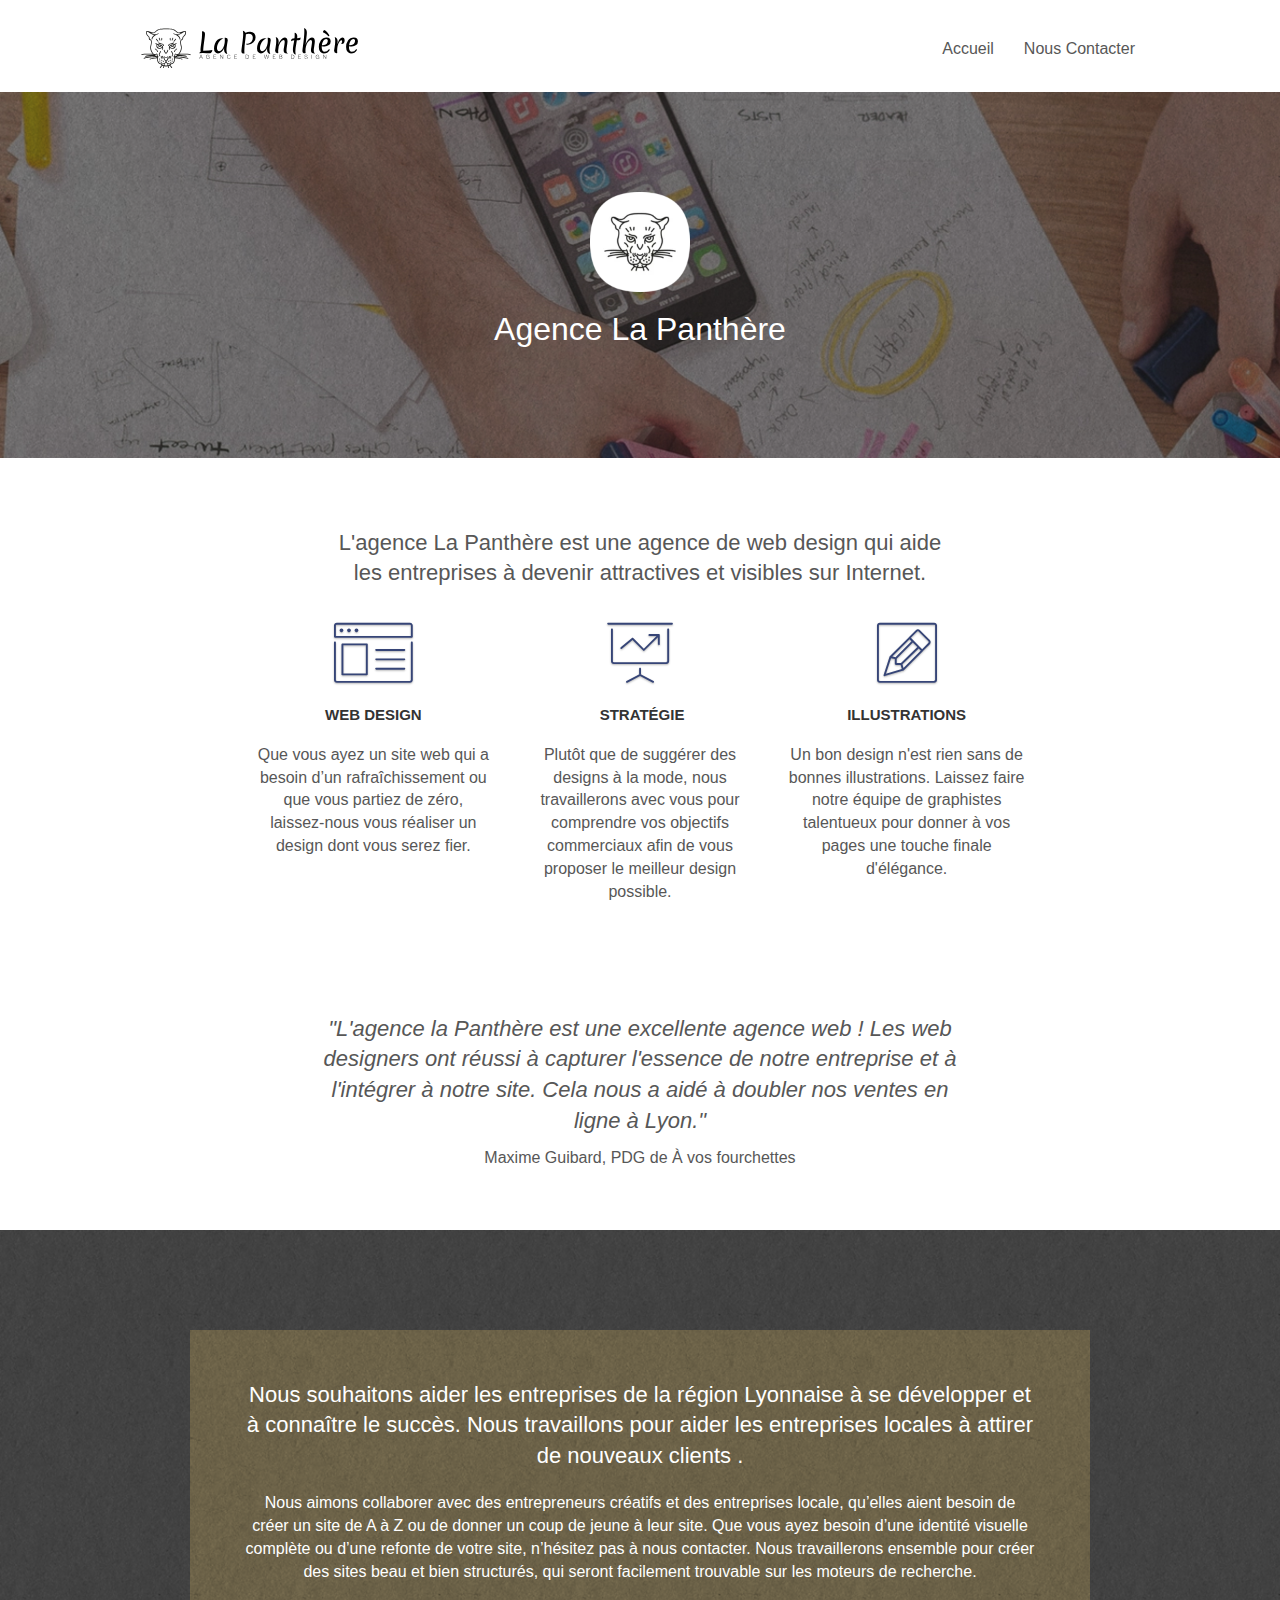
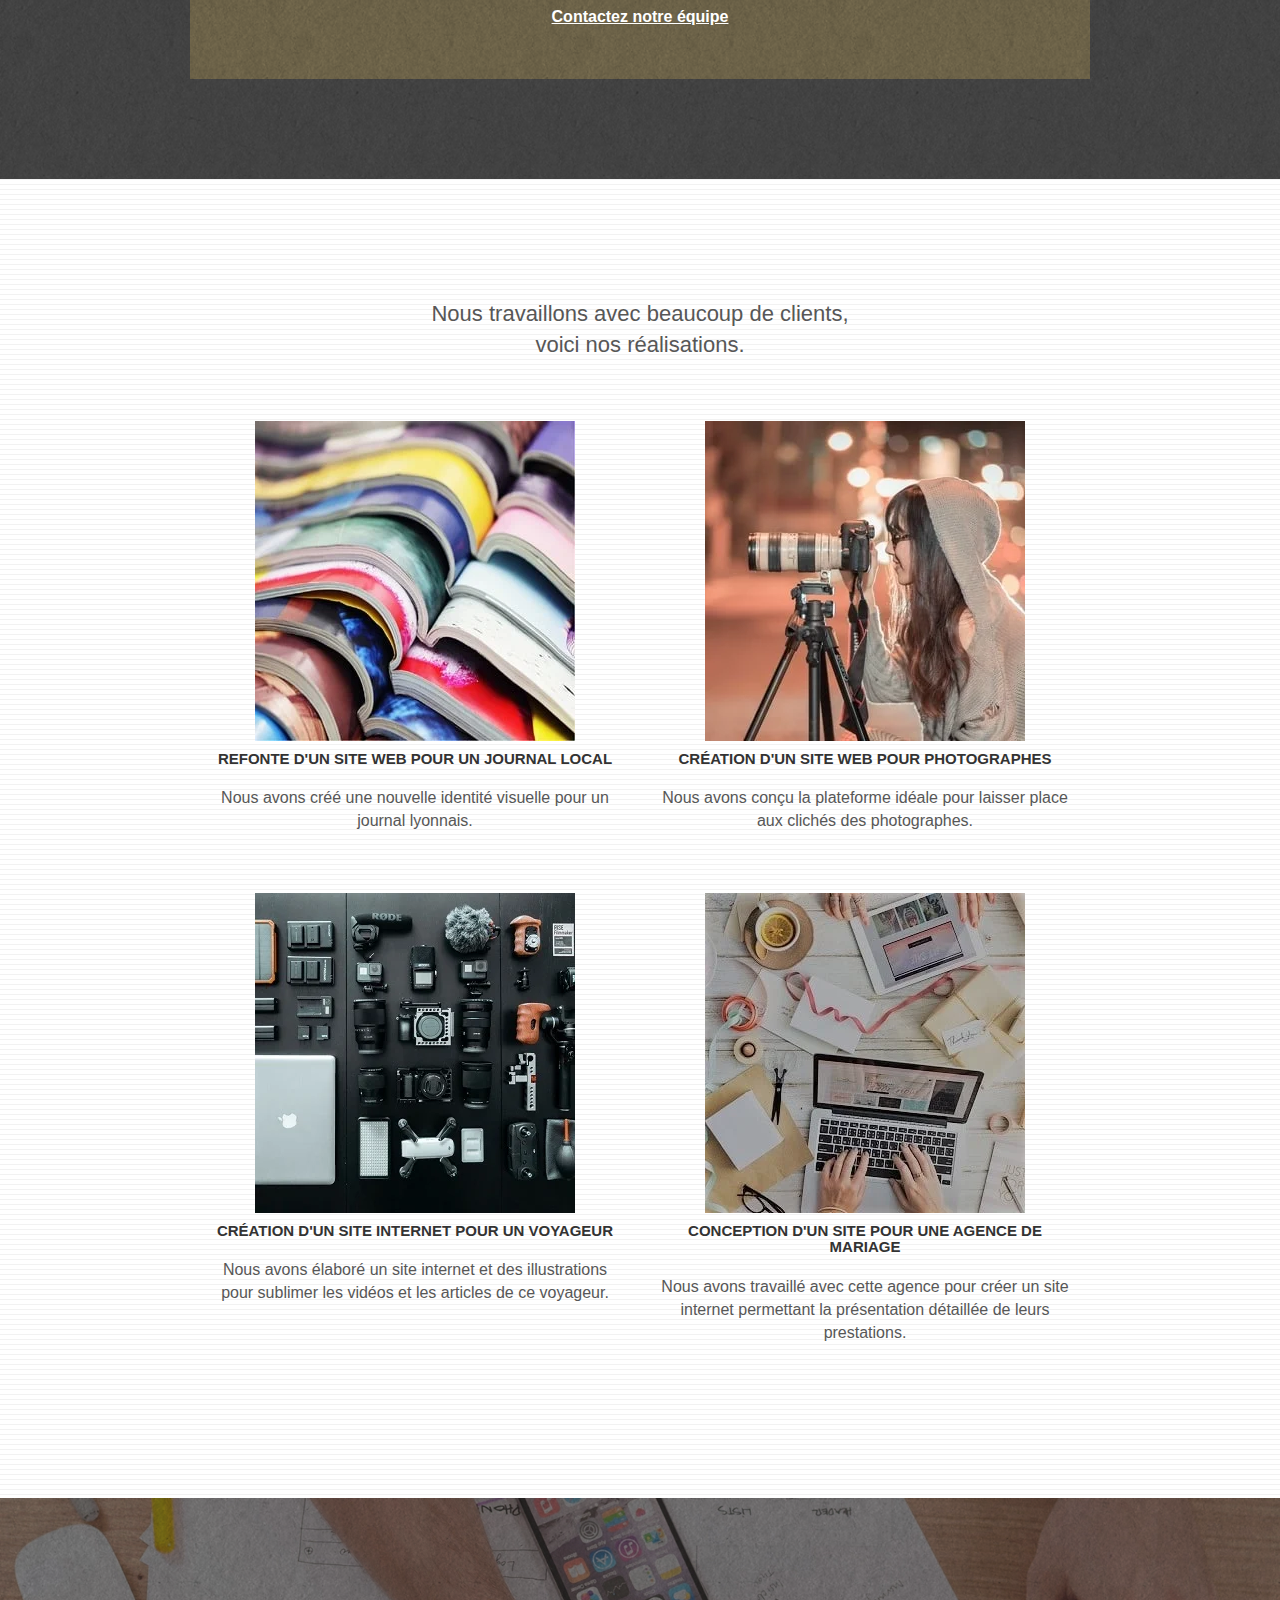
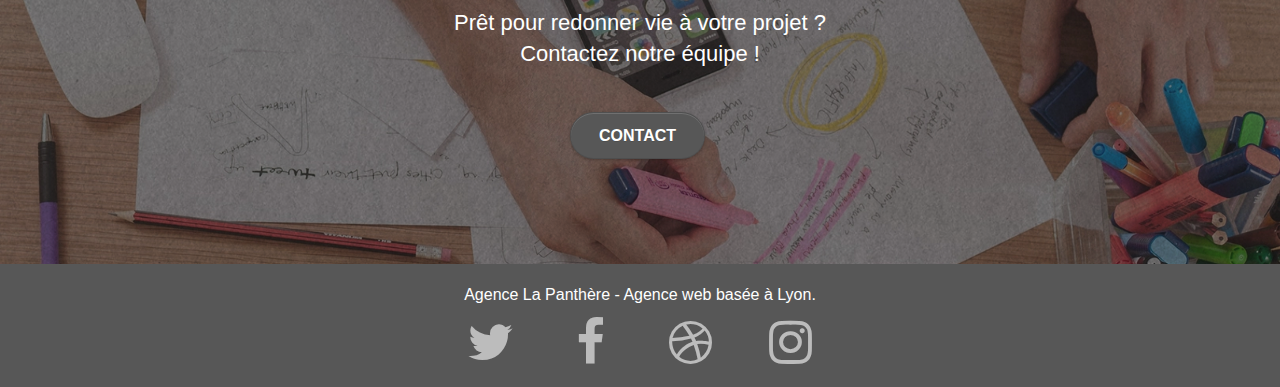
<file: index.html>
<!doctype html>
<html lang="fr">
<head>
    <meta charset="utf-8">
    <meta name="keywords" content="agence la Panthère, créateur de site web,
	devenir attractif et visible sur internet, agence de web design Lyon,
	créer un site internet ">
    <meta name="description" content="La Panthère design est 
	une agence de créateur de design obtimale pour vos site web. 
	Donnez vie à vos sites web en les rendant plus visible 
	et attractif que jamais. Avec l'aide de nos designers certifier 
	insuflé l'essence meme de votre entreprise a vos site">
    <meta name="viewport" content="width=device-width, initial-scale=1.0, viewport-fit=cover">
	<meta name="robots" content="index, follow">
	<meta name="google-site-verification" content="q6g4poLLLm1q5MQJ6_w9ND22bgqftFT6vHVD3mwJpmc" />
    <link rel="shortcut icon" type="image/png" href="./favicon.webp">
    
	<link rel="stylesheet" type="text/css" href="./css/bootstrap.min.css">
	<link rel="stylesheet" type="text/css" href="style.css">
	<link rel="stylesheet" type="text/css" href="./css/font-awesome.css">
	<link rel="stylesheet" type="text/css" href="./css/et-line.css">
	<!---->
	<script defer src="./js/jquery-3.6.0.min.js"></script>
 	<script defer src="./js/bootstrap.min.js"></script>
 	<script defer src="./js/blocs.min.js"></script>
 	<script defer src="./js/jquery.touchSwipe.js"></script>
 	<script defer src="./js/gmaps.js"></script>
	
    <title>"La Panthère design" Donnez vie a vos site web, avec des design qui vous ressemble</title>

    
<!-- Analytics -->
 
<!-- Analytics END -->
    
</head>
<body>
<!-- Principal conteneur 

    -->
<div class="page-container">
<!-- bloc-0 -->
<div class="bloc bgc-white l-bloc " id="bloc-0">
	<div class="container bloc-sm">

		<nav class="navbar row">
			<div class="navbar-header">
				<a class="navbar-brand" href="#">
					<img src="img/agence-la-panthere-monochrome.svg" alt="photo du logo et du nom de l'agence" height="40" />
				</a>
				<button id="nav-toggle" type="button" class="ui-navbar-toggle navbar-toggle" data-toggle="collapse" data-target=".navbar-1">
					<span class="sr-only">Toggle navigation</span><span class="icon-bar"></span><span class="icon-bar"></span><span class="icon-bar"></span>
				</button>
			</div>
			<div class="collapse navbar-collapse navbar-1 special-dropdown-nav">
				
				<ul class="site-navigation nav navbar-nav">
					<li>
						<a href="index.html">Accueil</a>
					</li>
					<li>
						<a href="contact.html"> Nous Contacter </a>
					</li>
				</ul>
			</div>
		</nav>
	</div>
</div>
<!-- bloc-0 END -->

<!-- bloc-1-presentation -->
<div class="bloc bgc-dark-slate-blue bg-banniere d-bloc bg-t-edge bloc-bg-texture texture-paper b-parallax" id="bloc-1-hero">
	<div class="container bloc-lg">
		<div class="row tight-width-whitespace">
			<div class="col-sm-12">
				<img src="img/logo.webp" class="center-block image-resize-mode" alt="photo du Logo de l'agence" />
				<h1 class="text-center hero-bloc-text tc-white ">
					Agence La Panthère
				</h1>
				<!--
				<div class="text-center">
					<a class=button-contact href="page2.html">Contact</a>
				</div>
				-->
			</div>
		</div>
	</div>
</div>
<!-- bloc-1-presentation END -->

<!-- bloc-2-services -->
<div class="bloc bgc-white l-bloc" id="bloc-2-services">
	<div class="container bloc-md">
		<div class="row">
			<div class="col-sm-12 text-center">
				<h2>
					L'agence La Panthère est une agence de web design qui aide <br/>
					les entreprises à devenir attractives et visibles sur Internet.
				</h2>
			</div>
		</div>
		<div class="row voffset-lg med-width-whitespace">
			<div class="col-sm-4">
				<div class="text-center">
					<span class="et-icon-browser sm-shadow icon-dark-slate-blue icons icon-lg"></span>
				</div>
				<h3 class="mg-md text-center">
					Web design
				</h3>
				<p class="text-center ">
					Que vous ayez un site web qui a besoin d&rsquo;un rafraîchissement ou que vous partiez de zéro, laissez-nous vous réaliser un design dont vous serez fier.
				</p>
			</div>
			<div class="col-sm-4">
				<div class="text-center">
					<span class="et-icon-presentation sm-shadow icon-dark-slate-blue icons icon-lg"></span>
				</div>
				<h3 class="mg-md text-center">
					&nbsp;Stratégie
				</h3>
				<p class="text-center ">
					Plutôt que de suggérer des designs à la mode, nous travaillerons avec vous pour comprendre vos objectifs commerciaux afin de vous proposer le meilleur design possible.<br>
				</p>
			</div>
			<div class="col-sm-4">
				<div class="text-center">
					<span class="et-icon-edit sm-shadow icon-dark-slate-blue icons icon-lg"></span>
				</div>
				<h3 class="mg-md text-center">
					Illustrations
				</h3>
				<p class="text-center ">
					Un bon design n'est rien sans de bonnes illustrations. Laissez faire notre équipe de graphistes talentueux pour donner à vos pages une touche finale d'élégance.
				</p>
			</div>
		</div>
		<div class="row voffset-lg voffset">
			<div class="col-xs-12 col-md-8 col-md-offset-2 text-center">
				<h2 class="citation">
					"L'agence la Panthère est une excellente agence web ! Les web designers
					ont réussi à capturer l'essence de notre entreprise et à l'intégrer
					 à notre site. Cela nous a aidé à doubler nos ventes en ligne à Lyon."
				</h2>
				<p>
					Maxime Guibard, PDG de À vos fourchettes
				</p>
			</div>
		</div>
	</div>
</div>
<!-- bloc-2-services END -->

<!-- bloc-3-what-i-do -->
<div class="bloc tc-white bgc-atomic-tangerine bg-presentation d-bloc bloc-bg-texture texture-paper b-parallax" id="bloc-3-what-i-do">
	<div class="container bloc-lg">
		<div class="row tight-width-whitespace black-background">
			<div class="col-sm-12">
				<h2 class="mg-md text-center tc-white">
					Nous souhaitons aider les entreprises de la région Lyonnaise à se développer et à connaître le succès. Nous travaillons pour aider les entreprises locales à attirer de nouveaux clients .<br>
				</h2>
				<p class="text-center white">
					Nous aimons collaborer avec des entrepreneurs créatifs et des entreprises locale, qu’elles aient besoin de créer un site de A à Z ou de donner un coup de jeune à leur site. Que vous ayez besoin d’une identité visuelle complète ou d’une refonte de votre site, n’hésitez pas à nous contacter. Nous travaillerons ensemble pour créer des sites beau et bien structurés, qui seront facilement trouvable sur les moteurs de recherche. 
					<br><br>
					<a class="ltc-white bold-link" href="contact.html">Contactez notre équipe</a><br>
				</p>
			</div>
		</div>
	</div>
</div>
<!-- bloc-3-what-i-do END -->

<!-- bloc-4-portfolio -->
<div class="bloc bgc-white bg-lines-h2-bg bg-repeat l-bloc" id="bloc-4-portfolio">
	<div class="container bloc-lg">
		<div class="row">
			<div class="col-sm-12 text-center">
				<h2>
					Nous travaillons avec beaucoup de clients,<br>
					voici nos réalisations.
				</h2>
			</div>
		</div>
		<div class="row tight-width-whitespace portfolio-row">
			<div class="col-sm-6">
				<a href="#" data-lightbox="img/1.jpg" data-gallery-id="gallery-1" data-caption="Refonte d'un site web pour un journal local" data-frame="snapshot-lb">
					<img src="img/1.webp" alt="Refonte du site web pour un journal" class="img-responsive portfolio-thumb" />
				</a>
					<h3 class="mg-md text-center">
					Refonte d'un site web pour un journal local
				</h3>
				<p class="text-center">
					Nous avons créé une nouvelle identité visuelle pour un journal lyonnais.
				</p>
			</div>
			<div class="col-sm-6">
				<a href="#" data-lightbox="img/2.jpg" data-gallery-id="gallery-1" data-caption="Création d'un site web pour photographes" data-frame="snapshot-lb">
					<img src="img/2.webp" class="img-responsive portfolio-thumb" alt="Création d'un site web pour photographes" /></a>
				<h3 class="mg-md text-center">
					Création d'un site web pour photographes
				</h3>
				<p class="text-center">
					Nous avons conçu la plateforme idéale pour laisser place aux clichés des photographes.
				</p>
			</div>
		</div>
		<div class="row tight-width-whitespace portfolio-row">
			<div class="col-sm-6">
				<a href="#" data-lightbox="img/3.jpg" data-gallery-id="gallery-1" data-caption="Création d'un site internet pour un voyageur" data-frame="snapshot-lb">
					<img src="img/3.webp" class="img-responsive portfolio-thumb" alt="Création d'un site web pour voyageur"/></a>
				<h3 class="mg-md text-center">
					Création d'un site internet pour un voyageur
				</h3>
				<p class="text-center">
					Nous avons élaboré un site internet et des illustrations pour sublimer les vidéos et les articles de ce voyageur.
				</p>
			</div>
			<div class="col-sm-6">
				<a href="#" data-lightbox="img/4.jpg" data-gallery-id="gallery-1" data-caption="Conception d'un site pour une agence de mariage" data-frame="snapshot-lb">
					<img src="img/4.webp" class="img-responsive portfolio-thumb" alt="Création d'un site web pour agence de mariage" /></a>
				<h3 class="mg-md text-center">
					Conception d'un site pour une agence de mariage
				</h3>
				<p class="text-center">
					Nous avons travaillé avec cette agence pour créer un site internet permettant la présentation détaillée de leurs prestations.
				</p>
			</div>
		</div>
	</div>
</div>
<!-- bloc-4-portfolio END -->

<!-- bloc-5-cta -->
<div class="bloc bgc-dark-slate-blue bg-banniere d-bloc bloc-bg-texture texture-paper" id="bloc-5-cta">
	<div class="container bloc-lg">
		<div class="row">
			<div class="col-sm-12 text-center">
				<h2 class="mg-md text-center tc-white no-padding">
					Prêt pour redonner vie à votre projet ?<br>Contactez notre équipe !
				</h2>
				<a href="contact.html" class="btn btn-atomic-tangerine btn-clean btn-rd btn-lg cta-hero">Contact</a>
			</div>
		</div>
	</div>
</div>
<!-- bloc-5-cta END -->

<!-- Footer - bloc-8 -->
<div class="bloc bgc-atomic-tangerine d-bloc" id="bloc-8">
	<div class="container bloc-sm">
		<div class="row">
			<div class="col-sm-12">
				<p class="text-center white">
					Agence La Panthère - Agence web basée à Lyon.<br>
				</p>
				<div class="row row-no-gutters social">
					<div class="col-sm-3">
						<div class="text-center">
							<a class="social" href="https://twitter.com/?lang=fr" aria-label="lien vers notre page twitter" ><i class="fa fa-twitter icon-md"></i></a>
						</div>
					</div>
					<div class="col-sm-3">
						<div class="text-center">
							<a class="social" href="https://fr-fr.facebook.com/" aria-label="lien vers notre page facebook"><i class="fa fa-facebook icon-md"></i></a>
						</div>
					</div>
					<div class="col-sm-3">
						<div class="text-center">
							<a class="social" href="https://dribbble.com/" aria-label="lien vers notre page dribbble"><i class="fa fa-dribbble icon-md"></i></a>
						</div>
					</div>
					<div class="col-sm-3">
						<div class="text-center">
							<a class="social" href="https://www.instagram.com/?hl=fr" aria-label="lien vers notre page instagram"><i class="fa fa-instagram icon-md"></i></a>
						</div>
					</div>
				</div>
			</div>
		</div>
	</div>
</div>
<!-- Footer - bloc-8 END -->
</div>
<!-- Principal conteneur END -->


<!--
	
-->

</body>
</html>
</file>
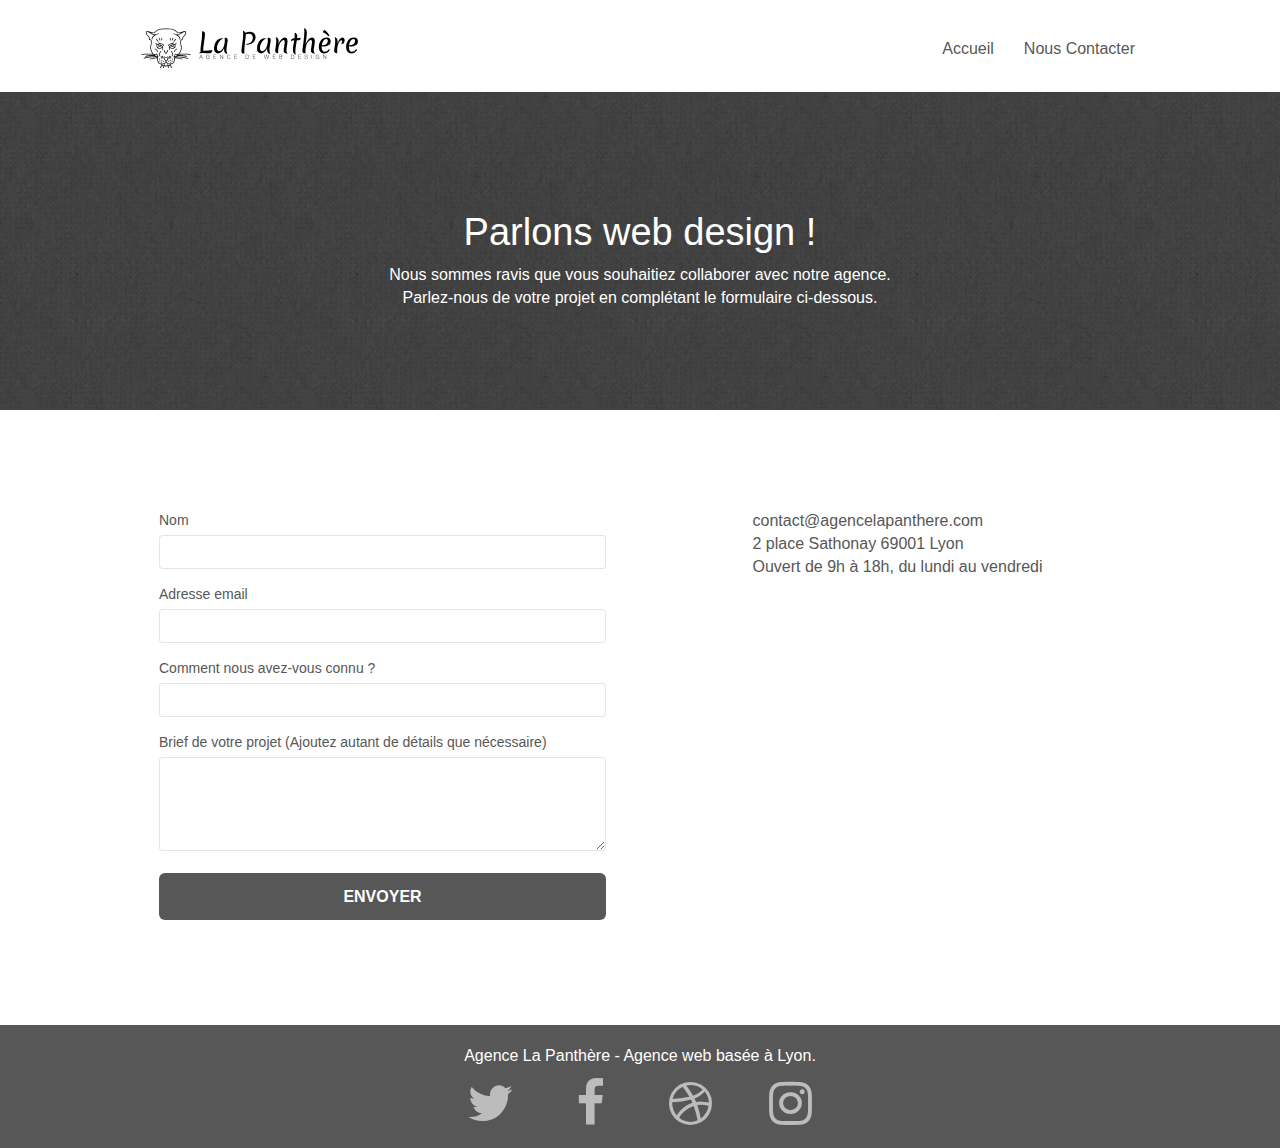
<file: contact.html>
<!doctype html>
<html lang="fr">
<head>
    <meta charset="utf-8">
    <meta name="keywords" content="agence la Panthère, créateur de site web, devenir attractif et visible sur internet, agence de web design Lyon, créer un site internet ">
    <meta name="description" content="La Panthère design,
	 créateur de design obtimale pour vos site web. 
	 Donnez vie à vos sites web en les rendant plus visible 
	 et attractif que jamais. Avec l'aide de nos designers certifier 
	 insuflé l'essence meme de votre entreprise a vos site">
    <meta name="viewport" content="width=device-width, initial-scale=1.0, viewport-fit=cover">
	<meta name="robots" content="index, follow">
    <link rel="shortcut icon" type="image/png" href="./favicon.webp">
    
	<link rel="stylesheet" type="text/css" href="./css/bootstrap.min.css">
	<link rel="stylesheet" type="text/css" href="style.css">
	<link rel="stylesheet" type="text/css" href="./css/font-awesome.css">
	<link rel="stylesheet" type="text/css" href="./css/et-line.css">
	
	<script defer src="./js/jquery-3.6.0.min.js"></script>
	<script defer src="./js/bootstrap.min.js"></script>
	<script defer src="./js/blocs.min.js"></script>
	<script defer src="./js/jqBootstrapValidation.js"></script>
	<script defer src="./js/formHandler.js"></script>
	
	<title>La Panthère Agence: Page Contact</title>
    
<!-- Analytics -->
 
<!-- Analytics END -->
    
</head>
<body>
<!-- Principal conteneur -->
<div class="page-container">
    
<!-- bloc-0 -->
<div class="bloc bgc-white l-bloc " id="bloc-0">
	<div class="container bloc-sm">
		<nav class="navbar row">
			<div class="navbar-header">
				<a class="navbar-brand" href="#"><img src="img/agence-la-panthere-monochrome.svg" alt="atlanta web design logo" height="40" /></a>
				<button id="nav-toggle" type="button" class="ui-navbar-toggle navbar-toggle" data-toggle="collapse" data-target=".navbar-1">
					<span class="sr-only">Toggle navigation</span><span class="icon-bar"></span><span class="icon-bar"></span><span class="icon-bar"></span>
				</button>
			</div>
			<div class="collapse navbar-collapse navbar-1 special-dropdown-nav">
				<ul class="site-navigation nav navbar-nav">
					<li>
						<a href="index.html">Accueil</a>
					</li>
					<li>
						<a href="contact.html"> Nous Contacter </a>
					</li>
				</ul>
			</div>
		</nav>
	</div>
</div>
<!-- bloc-0 END -->

<!-- bloc-6 -->
<div class="bloc bg-dots-bg bg-repeat bgc-atomic-tangerine d-bloc bloc-bg-texture texture-paper" id="bloc-6">
	<div class="container bloc-lg">
		<div class="row">
			<div class="col-sm-12">
				<h1 class="text-center hero-bloc-text tc-white">
					Parlons web design !
				</h1>
				<p class="text-center mg-lg tc-white tight-width-whitespace">
					Nous sommes ravis que vous souhaitiez collaborer avec notre agence.<br>
					Parlez-nous de votre projet en complétant le formulaire ci-dessous.
				</p>
			</div>
		</div>
	</div>
</div>
<!-- bloc-6 END -->

<!-- bloc-7 -->
<div class="bloc bgc-white l-bloc" id="bloc-7">
	<div class="container bloc-lg">
		<div class="row">
			<div class="col-sm-6">
				<form id="form_1" novalidate data-success-msg="Your message has been sent." data-fail-msg="Sorry it seems that our mail server is not responding, Sorry for the inconvenience!">
					<div class="form-group">
						<label for="name">
							Nom
						</label>
						<input id="name" class="form-control" required />
					</div>
					<div class="form-group">
						<label for="email">
							Adresse email
						</label>
						<input id="email" class="form-control" type="email" required />
					</div>
					<div class="form-group">
						<label for="question">
							Comment nous avez-vous connu ?
						</label>
						<input id="question" class="form-control" type="email" required />
					</div>
					<div class="form-group">
						<label for="message">
							Brief de votre projet (Ajoutez autant de détails que nécessaire)<br>
						</label><textarea id="message" class="form-control" rows="4" cols="50" required></textarea>
					</div> 
					<button class="bloc-button btn btn-lg btn-block cta-hero btn-atomic-tangerine" type="submit">
						Envoyer
					</button>
				</form>
			</div>
			<div class="col-sm-6">
				<p>
					contact@agencelapanthere.com<br>2 place Sathonay 69001 Lyon<br>Ouvert de 9h à 18h, du lundi au vendredi<br>
				</p>
			</div>
		</div>
	</div>
</div>
<!-- bloc-7 END -->




<!-- Footer - bloc-8 -->
<div class="bloc bgc-atomic-tangerine d-bloc" id="bloc-8">
	<div class="container bloc-sm">
		<div class="row">
			<div class="col-sm-12">
				<p class="text-center white">
					Agence La Panthère - Agence web basée à Lyon.<br>
				</p>
				<div class="row row-no-gutters social">
					<div class="col-sm-3">
						<div class="text-center">
							<a class="social" href="https://twitter.com/?lang=fr" aria-label="notre page twitter" ><i class="fa fa-twitter icon-md"></i></a>
						</div>
					</div>
					<div class="col-sm-3">
						<div class="text-center">
							<a class="social" href="https://fr-fr.facebook.com/" aria-label="notre page facebook"><i class="fa fa-facebook icon-md"></i></a>
						</div>
					</div>
					<div class="col-sm-3">
						<div class="text-center">
							<a class="social" href="https://dribbble.com/" aria-label="notre page dribbble"><i class="fa fa-dribbble icon-md"></i></a>
						</div>
					</div>
					<div class="col-sm-3">
						<div class="text-center">
							<a class="social" href="https://www.instagram.com/?hl=fr" aria-label="notre page instagram"><i class="fa fa-instagram icon-md"></i></a>
						</div>
					</div>
				</div>
			</div>
		</div>
	</div>
</div>
<!-- Footer - bloc-8 END -->

</div>
<!-- Principal conteneur END -->

</body>   
</html>
</file>
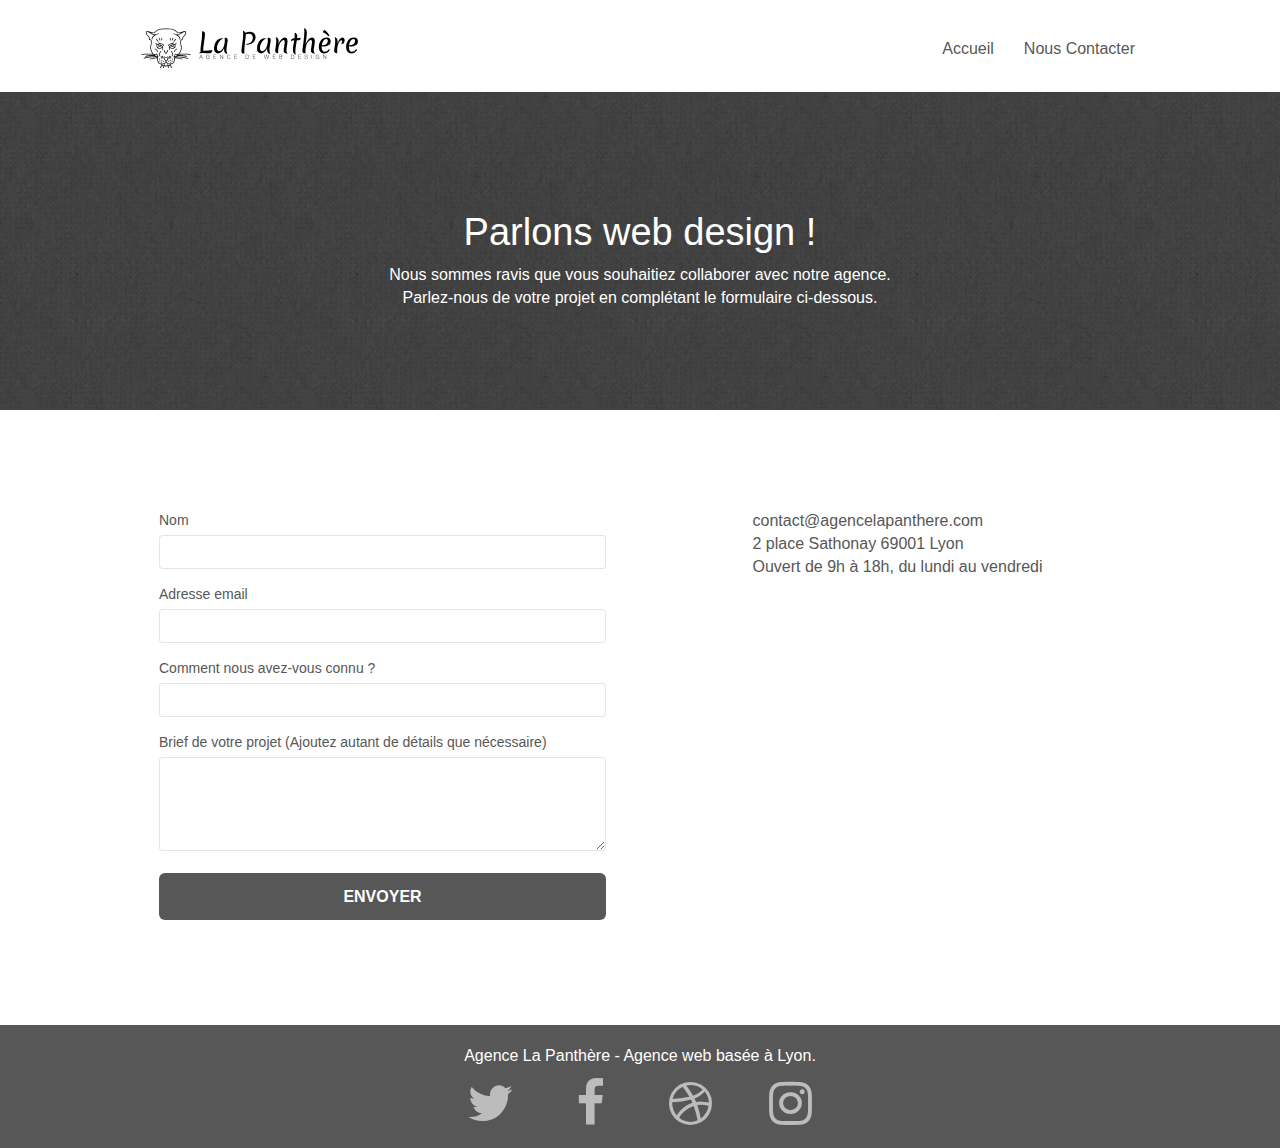
<file: page2.html>
<!doctype html>
<html lang="fr">
<head>
    <meta charset="utf-8">
    <meta name="keywords" content="agence la Panthère, créateur de site web, devenir attractif et visible sur internet, agence de web design Lyon, créer un site internet ">
    <meta name="description" content="La Panthère design,
	 créateur de design obtimale pour vos site web. 
	 Donnez vie à vos sites web en les rendant plus visible 
	 et attractif que jamais. Avec l'aide de nos designers certifier 
	 insuflé l'essence meme de votre entreprise a vos site">
    <meta name="viewport" content="width=device-width, initial-scale=1.0, viewport-fit=cover">
	<meta name="robots" content="index, follow">
    <link rel="shortcut icon" type="image/png" href="./favicon.webp">
    
	<link rel="stylesheet" type="text/css" href="./css/bootstrap.min.css">
	<link rel="stylesheet" type="text/css" href="style.css">
	<link rel="stylesheet" type="text/css" href="./css/font-awesome.css">
	<link rel="stylesheet" type="text/css" href="./css/et-line.css">
	
	<script defer src="./js/jquery-3.6.0.min.js"></script>
	<script defer src="./js/bootstrap.min.js"></script>
	<script defer src="./js/blocs.min.js"></script>
	<script defer src="./js/jqBootstrapValidation.js"></script>
	<script defer src="./js/formHandler.js"></script>
	
	<title>La Panthère Agence: Page Contact</title>
    
<!-- Analytics -->
 
<!-- Analytics END -->
    
</head>
<body>
<!-- Principal conteneur -->
<div class="page-container">
    
<!-- bloc-0 -->
<div class="bloc bgc-white l-bloc " id="bloc-0">
	<div class="container bloc-sm">
		<nav class="navbar row">
			<div class="navbar-header">
				<a class="navbar-brand" href="#"><img src="img/agence-la-panthere-monochrome.svg" alt="atlanta web design logo" height="40" /></a>
				<button id="nav-toggle" type="button" class="ui-navbar-toggle navbar-toggle" data-toggle="collapse" data-target=".navbar-1">
					<span class="sr-only">Toggle navigation</span><span class="icon-bar"></span><span class="icon-bar"></span><span class="icon-bar"></span>
				</button>
			</div>
			<div class="collapse navbar-collapse navbar-1 special-dropdown-nav">
				<ul class="site-navigation nav navbar-nav">
					<li>
						<a href="index.html">Accueil</a>
					</li>
					<li>
						<a href="page2.html"> Nous Contacter </a>
					</li>
				</ul>
			</div>
		</nav>
	</div>
</div>
<!-- bloc-0 END -->

<!-- bloc-6 -->
<div class="bloc bg-dots-bg bg-repeat bgc-atomic-tangerine d-bloc bloc-bg-texture texture-paper" id="bloc-6">
	<div class="container bloc-lg">
		<div class="row">
			<div class="col-sm-12">
				<h1 class="text-center hero-bloc-text tc-white">
					Parlons web design !
				</h1>
				<p class="text-center mg-lg tc-white tight-width-whitespace">
					Nous sommes ravis que vous souhaitiez collaborer avec notre agence.<br>
					Parlez-nous de votre projet en complétant le formulaire ci-dessous.
				</p>
			</div>
		</div>
	</div>
</div>
<!-- bloc-6 END -->

<!-- bloc-7 -->
<div class="bloc bgc-white l-bloc" id="bloc-7">
	<div class="container bloc-lg">
		<div class="row">
			<div class="col-sm-6">
				<form id="form_1" novalidate data-success-msg="Your message has been sent." data-fail-msg="Sorry it seems that our mail server is not responding, Sorry for the inconvenience!">
					<div class="form-group">
						<label for="name">
							Nom
						</label>
						<input id="name" class="form-control" required />
					</div>
					<div class="form-group">
						<label for="email">
							Adresse email
						</label>
						<input id="email" class="form-control" type="email" required />
					</div>
					<div class="form-group">
						<label for="question">
							Comment nous avez-vous connu ?
						</label>
						<input id="question" class="form-control" type="email" required />
					</div>
					<div class="form-group">
						<label for="message">
							Brief de votre projet (Ajoutez autant de détails que nécessaire)<br>
						</label><textarea id="message" class="form-control" rows="4" cols="50" required></textarea>
					</div> 
					<button class="bloc-button btn btn-lg btn-block cta-hero btn-atomic-tangerine" type="submit">
						Envoyer
					</button>
				</form>
			</div>
			<div class="col-sm-6">
				<p>
					contact@agencelapanthere.com<br>2 place Sathonay 69001 Lyon<br>Ouvert de 9h à 18h, du lundi au vendredi<br>
				</p>
			</div>
		</div>
	</div>
</div>
<!-- bloc-7 END -->




<!-- Footer - bloc-8 -->
<div class="bloc bgc-atomic-tangerine d-bloc" id="bloc-8">
	<div class="container bloc-sm">
		<div class="row">
			<div class="col-sm-12">
				<p class="text-center white">
					Agence La Panthère - Agence web basée à Lyon.<br>
				</p>
				<div class="row row-no-gutters social">
					<div class="col-sm-3">
						<div class="text-center">
							<a class="social" href="https://twitter.com/?lang=fr" aria-label="notre page twitter" ><i class="fa fa-twitter icon-md"></i></a>
						</div>
					</div>
					<div class="col-sm-3">
						<div class="text-center">
							<a class="social" href="https://fr-fr.facebook.com/" aria-label="notre page facebook"><i class="fa fa-facebook icon-md"></i></a>
						</div>
					</div>
					<div class="col-sm-3">
						<div class="text-center">
							<a class="social" href="https://dribbble.com/" aria-label="notre page dribbble"><i class="fa fa-dribbble icon-md"></i></a>
						</div>
					</div>
					<div class="col-sm-3">
						<div class="text-center">
							<a class="social" href="https://www.instagram.com/?hl=fr" aria-label="notre page instagram"><i class="fa fa-instagram icon-md"></i></a>
						</div>
					</div>
				</div>
			</div>
		</div>
	</div>
</div>
<!-- Footer - bloc-8 END -->

</div>
<!-- Principal conteneur END -->

</body>   
</html>
</file>
<file: style.css>
body {
    margin: 0;
    padding: 0;
    background: #FFF;
    overflow-x: hidden;
    -webkit-font-smoothing: antialiased;
    -moz-osx-font-smoothing: grayscale;
}

a,
button {
    transition: all .3s ease-in-out;
    outline: none!important;
}

a:hover {
    text-decoration: none;
    cursor: pointer;
}

#page-loading-blocs-notifaction {
    position: fixed;
    top: 0;
    bottom: 0;
    width: 100%;
    z-index: 100000;
    background: #FFFFFF url("img/pageload-spinner.gif") no-repeat center center;
}

.bloc {
    width: 100%;
    clear: both;
    background: 50% 50% no-repeat;
    padding: 0 50px;
    -webkit-background-size: cover;
    -moz-background-size: cover;
    -o-background-size: cover;
    background-size: cover;
    position: relative;
}

.bloc .container {
    padding-left: 0;
    padding-right: 0;
}

.bloc-lg {
    padding: 100px 50px;
}

.bloc-md {
    padding: 50px;
}

.bloc-sm {
    padding: 20px 50px;
}

.bg-center,
.bg-l-edge,
.bg-r-edge,
.bg-t-edge,
.bg-b-edge,
.bg-tl-edge,
.bg-bl-edge,
.bg-tr-edge,
.bg-br-edge,
.bg-repeat {
    -webkit-background-size: auto!important;
    -moz-background-size: auto!important;
    -o-background-size: auto!important;
    background-size: auto!important;
}

.bg-repeat {
    background: repeat;
}

.bg-t-edge {
    background: top no-repeat;
}

.bloc-bg-texture::before {
    content: "";
    background-size: 2px 2px;
    position: absolute;
    top: 0;
    bottom: 0;
    left: 0;
    right: 0;
}

.texture-paper::before {
    background: url("img/texture-paper.webp");
    background-size: 280px 280px;
}

.b-parallax {
    background-attachment: fixed;
}

.d-bloc {
    color: rgba(255, 255, 255, .7);
}

.d-bloc button:hover {
    color: rgba(255, 255, 255, .9);
}

.d-bloc .icon-round,
.d-bloc .icon-square,
.d-bloc .icon-rounded,
.d-bloc .icon-semi-rounded-a,
.d-bloc .icon-semi-rounded-b {
    border-color: rgba(255, 255, 255, .9);
}

.d-bloc .divider-h span {
    border-color: rgba(255, 255, 255, .2);
}

.d-bloc .a-btn,
.d-bloc .navbar a,
.d-bloc .navbar-brand,
.d-bloc a .icon-sm,
.d-bloc a .icon-md,
.d-bloc a .icon-lg,
.d-bloc a .icon-xl,
.d-bloc h1 a,
.d-bloc h2 a,
.d-bloc h3 a,
.d-bloc h4 a,
.d-bloc h5 a,
.d-bloc h6 a,
.d-bloc p a {
    color: rgba(255, 255, 255, .6);
}

.d-bloc .a-btn:hover,
.d-bloc .navbar a:hover,
.d-bloc .navbar-brand:hover,
.d-bloc a:hover .icon-sm,
.d-bloc a:hover .icon-md,
.d-bloc a:hover .icon-lg,
.d-bloc a:hover .icon-xl,
.d-bloc h1 a:hover,
.d-bloc h2 a:hover,
.d-bloc h3 a:hover,
.d-bloc h4 a:hover,
.d-bloc h5 a:hover,
.d-bloc h6 a:hover,
.d-bloc p a:hover {
    color: rgba(255, 255, 255, 1);
}

.d-bloc .navbar-toggle .icon-bar {
    background: rgba(255, 255, 255, 1);
}

.d-bloc .btn-wire,
.d-bloc .btn-wire:hover {
    color: rgba(255, 255, 255, 1);
    border-color: rgba(255, 255, 255, 1);
}

.d-bloc .panel {
    color: rgba(0, 0, 0, .5);
}

.d-bloc .panel button:hover {
    color: rgba(0, 0, 0, .7);
}

.d-bloc .panel icon {
    border-color: rgba(0, 0, 0, .7);
}

.d-bloc .panel .divider-h span {
    border-color: rgba(0, 0, 0, .1);
}

.d-bloc .panel .a-btn {
    color: rgba(0, 0, 0, .6);
}

.d-bloc .panel .a-btn:hover {
    color: rgba(0, 0, 0, 1);
}

.d-bloc .panel .btn-wire,
.d-bloc .panel .btn-wire:hover {
    color: rgba(0, 0, 0, .7);
    border-color: rgba(0, 0, 0, .3);
}

.d-bloc .panel,
.l-bloc {
    color: rgba(0, 0, 0, .5);
}

.d-bloc .panel button:hover,
.l-bloc button:hover {
    color: rgba(0, 0, 0, .7);
}

.l-bloc .icon-round,
.l-bloc .icon-square,
.l-bloc .icon-rounded,
.l-bloc .icon-semi-rounded-a,
.l-bloc .icon-semi-rounded-b {
    border-color: rgba(0, 0, 0, .7);
}

.d-bloc .panel .divider-h span,
.l-bloc .divider-h span {
    border-color: rgba(0, 0, 0, .1);
}

.d-bloc .panel .a-btn,
.l-bloc .a-btn,
.l-bloc .navbar a,
.l-bloc .navbar-brand,
.l-bloc a .icon-sm,
.l-bloc a .icon-md,
.l-bloc a .icon-lg,
.l-bloc a .icon-xl,
.l-bloc h1 a,
.l-bloc h2 a,
.l-bloc h3 a,
.l-bloc h4 a,
.l-bloc h5 a,
.l-bloc h6 a,
.l-bloc p a {
    color: rgba(0, 0, 0, .6);
}

.d-bloc .panel .a-btn:hover,
.l-bloc .a-btn:hover,
.l-bloc .navbar a:hover,
.l-bloc .navbar-brand:hover,
.l-bloc a:hover .icon-sm,
.l-bloc a:hover .icon-md,
.l-bloc a:hover .icon-lg,
.l-bloc a:hover .icon-xl,
.l-bloc h1 a:hover,
.l-bloc h2 a:hover,
.l-bloc h3 a:hover,
.l-bloc h4 a:hover,
.l-bloc h5 a:hover,
.l-bloc h6 a:hover,
.l-bloc p a:hover {
    color: rgba(0, 0, 0, 1);
}

.l-bloc .navbar-toggle .icon-bar {
    color: rgba(0, 0, 0, .6);
}

.d-bloc .panel .btn-wire,
.d-bloc .panel .btn-wire:hover,
.l-bloc .btn-wire,
.l-bloc .btn-wire:hover {
    color: rgba(0, 0, 0, .7);
    border-color: rgba(0, 0, 0, .3);
}

.voffset {
    margin-top: 30px;
}

.voffset-lg {
    margin-top: 80px;
}

.row-no-gutters {
    margin-right: 0;
    margin-left: 0;
}

.row.row-no-gutters > [class^="col-"],
.row.row-no-gutters > [class*=" col-"] {
    padding-right: 0;
    padding-left: 0;
}

#bloc-1-hero h1 {
    font-size: 32px;
}

.navbar {
    margin-bottom: 0;
    z-index: 1;
}

.navbar-brand {
    height: auto;
    padding: 3px 15px;
    font-size: 25px;
    font-weight: normal;
    font-weight: 600;
    line-height: 44px;
}

.navbar-brand img {
    height: 40px;
    width: 217px;
    margin: 0;
    display: inline;
}
/*
.navbar-brand img[src$=svg] {
    min-width: 100px;
}
*/

.navbar .nav {
    padding-top: 2px;
    margin-right: -16px;
    float: right;
    z-index: 1;
}

.nav > li {
    float: left;
    margin-top: 4px;
    font-size: 16px;
}

.navbar-nav .open .dropdown-menu > li > a {
    text-align: inherit;
}

.nav > li a:hover,
.nav > li a:focus {
    background: transparent;
}

.navbar-toggle {
    margin: 10px 10px 0 0;
    border: 0px;
}

.navbar-toggle:hover {
    background: transparent!important;
}

.navbar-toggle .icon-bar {
    background-color: rgba(0, 0, 0, .5);
    width: 26px;
}

.nav-invert .navbar .nav {
    float: left;
}

.nav-invert .navbar-header,
.nav-invert .navbar-brand {
    float: right;
    position: relative;
    z-index: 2;
}

@media (min-width: 768px) {
    .site-navigation {
        position: absolute;
        top: 50%;
        right: 20px;
        transform: translate(0, -50%);
        -webkit-transform: translateY(-50%);
    }
    .nav > li .dropdown-menu a,
    .nav > li .dropdown-menu a:hover {
        color: #484848;
    }
    .nav-invert .site-navigation {
        left: 0;
        right: 0;
    }
    .nav-center {
        text-align: center;
    }
    .nav-center .navbar-header {
        width: 100%;
    }
    .nav-center .navbar-header,
    .nav-center .navbar-brand,
    .nav-center .nav > li {
        float: none;
        display: inline-block;
    }
    .nav-center .site-navigation {
        position: relative;
        width: 100%;
        right: 0;
        margin-right: 0px;
        margin-top: 20px;
    }
    .nav-center.mini-nav .navbar-toggle {
        float: none;
        margin: 10px auto 0;
    }
}

.nav > li > .dropdown a {
    background: none!important;
    display: block;
    padding: 14px 15px;
}

nav .caret {
    margin: 0 5px;
}

.dropdown-menu .dropdown-menu {
    top: -8px;
    left: 100%;
}

.dropdown-menu .dropmenu-flow-right {
    top: 100%;
    left: 0;
    margin-left: -1px;
    border-top-left-radius: 0;
    border-top-right-radius: 0;
}

.dropdown-menu .dropdown span {
    border: 4px solid black;
    border-top-color: transparent;
    border-right-color: transparent;
    border-bottom-color: transparent;
    margin: 6px -5px 0 0!important;
    float: right;
}

.mg-md {
    margin-top: 10px;
    margin-bottom: 20px;
}

.mg-lg {
    margin-top: 10px;
    margin-bottom: 40px;
}

.btn {
    margin: 0 5px 5px 0;
}

.btn.pull-right {
    margin: 0 0 5px 5px;
}

.btn-d,
.btn-d:hover,
.btn-d:focus {
    color: #FFF;
    background: rgba(0, 0, 0, .3);
}

button {
    outline: none!important;
}

.btn-rd {
    border-radius: 40px;
}

.btn-clean {
    border: 1px solid rgba(0, 0, 0, .08);
    border-bottom-color: rgba(0, 0, 0, .1);
    text-shadow: 0 1px 0 rgba(0, 0, 1, .1);
    box-shadow: 0 1px 3px rgba(0, 0, 1, .25), inset 0 1px 0 0 rgba(255, 255, 255, .15);
}

.icon-md {
    font-size: 50px !important;
}

.icon-lg {
    font-size: 60px!important;
}

.sm-shadow {
    text-shadow: 0 1px 2px rgba(0, 0, 0, .3);
}

.panel-sq,
.panel-sq .panel-heading,
.panel-sq .panel-footer {
    border-radius: 0;
}

.panel-rd {
    border-radius: 30px;
}

.panel-rd .panel-heading {
    border-radius: 29px 29px 0 0;
}

.panel-rd .panel-footer {
    border-radius: 0 0 29px 29px;
}

.form-control {
    border-color: rgba(0, 0, 0, .1);
    box-shadow: none;
}

.scrollToTop {
    width: 40px;
    height: 40px;
    position: fixed;
    bottom: 20px;
    right: 20px;
    opacity: 0;
    z-index: 500;
    transition: all .3s ease-in-out;
}

.scrollToTop span {
    margin-top: 6px;
}

.showScrollTop {
    font-size: 14px;
    opacity: 1;
}

.col-sm-6 {
    display: flex;
    flex-direction: column;
    align-items: center;
}

.col-sm-6 img {
    width: 320px;
    height: 320px;
}

a[data-lightbox] {
    position: relative;
    display: block;
    text-align: center;
}

a[data-lightbox] {
    
    box-sizing: border-box;
    margin: 0;
    height: 320px;
    width: 320px;
}

a[data-lightbox]:hover::before {
    content: "+";
    font-family: "HelveticaNeue-Light", "Helvetica Neue Light", "Helvetica Neue", Helvetica, Arial;
    font-size: 32px;
    width: 50px;
    height: 50px;
    margin-left: -25px;
    border-radius: 50%;
    background: rgba(0, 0, 0, .6);
    color: #FFF;
    font-weight: 100;
    z-index: 1;
    position: absolute;
    top: 50%;
    transform: translateY(-50%);
    -webkit-transform: translateY(-50%);
}

a[data-lightbox]:hover img {
    opacity: 0.6;
    -webkit-animation-fill-mode: none;
    animation-fill-mode: none;
}

#lightbox-modal {
    display: flex;
    align-items: center;
}

#lightbox-modal .modal-dialog {
    width: 90%;
    max-width: 900px;
    margin: 0 auto 0;
}

#lightbox-modal .modal-dialog img {
    max-height: 90vh;
    margin: 0 auto;
}

.lightbox-caption {
    padding: 20px;
    color: #FFF;
    background: rgba(0, 0, 0, .5);
    position: absolute;
    left: 15px;
    right: 15px;
    bottom: 5px;
}

.close-lightbox {
    color: #FFF;
    font-size: 30px;
    position: absolute;
    top: 20px;
    right: 20px;
    z-index: 20;
    background: rgba(0, 0, 0, .5);
    border: none;
    line-height: 30px;
    padding: 0 9px 5px;
    opacity: 0.3;
}

.close-lightbox:hover,
.next-lightbox:hover,
.prev-lightbox:hover {
    opacity: 1.0;
    color: #FFF;
}

.next-lightbox,
.prev-lightbox {
    font-size: 20px;
    color: rgba(255, 255, 255, .9);
    background: rgba(0, 0, 0, .5);
    transition: all .2s ease-in-out;
    position: absolute;
    top: 45%;
    z-index: 1;
    opacity: 0.4;
}

.next-lightbox {
    padding: 6px 8px 1px 13px;
    right: 25px;
}

.prev-lightbox {
    padding: 6px 13px 1px 10px;
    left: 25px;
}

.snapshot-lb .modal-body {
    padding-bottom: 45px;
}

.snapshot-lb .lightbox-caption {
    padding: 0;
    color: rgba(0, 0, 0, .5);
    background: none;
}

h1,
h2,
h3,
h4,
h5,
h6,
p,
label,
.btn,
a {
    font-family: "helvetica";
    font-weight: 400;
    color: #575757!important;
}

.container {
    max-width: 1000px;
}

.hero-bloc-text {
    font-size: 38px;
}

.hero-bloc-text-sub {
    font-size: 36px;
}

.statement-bloc-text {
    line-height: 26px;
    font-style: italic;
    font-size: 20px;
    text-align: center;
    font-weight: lighter;
    max-width: 520px;
    margin: auto auto auto auto;
}

p {
    font-size: 16px;
}

.tight-width-whitespace {
    
    max-width: 90%;
    
    margin: auto auto auto auto;
}

.h1 {
    font-size: 20px;
    font-family: "Open Sans";
}

.cta-hero {
    margin-top: 22px;
    color: #FFFFFF!important;
    text-transform: uppercase;
    padding: 12px 28px 12px 28px;
    font-size: 16px;
    font-weight: 700;
}

.social {
    max-width: 400px;
    margin: auto auto auto auto;
    color: #575757;
}

h2 {
    font-size: 22px;
    line-height: 1.4em;
}

h3 {
    font-size: 15px;
    text-transform: uppercase;
    font-weight: 700;
    color: #333333!important;
}

.med-width-whitespace {
    max-width: 800px;
    margin: auto auto auto auto;
    box-shadow: 0px 0px 0px #000000;
}

h1 {
    color: #333333!important;
}

h4 {
    color: #333333!important;
}

.icons {
    margin-bottom: 14px;
    margin-top: 24px;
}

.white {
    color: #FFFFFF!important;
    
}

.portfolio-thumb {
    margin-bottom: 24px;
}

.portfolio-row {
    margin-bottom: 44px;
    margin-top: 50px;
}

.avatar {
    box-shadow: 0px 4px 9px rgba(0, 0, 0, 0.3);
}

.black-background {
    background-color: rgba(165, 147, 99, 0.7);
    padding: 40px 40px 40px 40px;
}

.bold-link {
    font-weight: 900;
    text-decoration: underline!important;
}

.bgc-white {
    background-color: #FFFFFF;
}

.bgc-dark-slate-blue {
    background-color: #364577;
}

.bgc-atomic-tangerine {
    background-color: #575757;
}

.tc-white {
    color: #FFFFFF!important;
}

.btn-atomic-tangerine {
    background: #575757;
    color: #FFFFFF!important;
}

.btn-atomic-tangerine:hover {
    background: #c27956!important;
    color: #FFFFFF!important;
}

.ltc-white {
    color: #FFFFFF!important;
}

.ltc-white:hover {
    color: #cccccc!important;
}

.ltc-atomic-tangerine {
    color: #F3976C!important;
}

.ltc-atomic-tangerine:hover {
    color: #c27956!important;
}

.icon-dark-slate-blue {
    color: #364577!important;
    border-color: #364577!important;
}

.bg-dots-bg {
    background-image: url("img/dots-bg.webp");
}

.bg-lines-h2-bg {
    background-image: url("img/lines-h2-bg.webp");
}

.bg-presentation {
    background-image: url("img/image-de-presentation.webp");
}

.citation {
    font-style: italic;
}

@media (min-width: 1025px) {
    .bg-banniere {
        background-image: url("img/agence-la-panthere4.webp");
        box-sizing: border-box;
    }
}

@media (max-width: 1024px) {
    .bloc {
        padding-left: 20px;
        padding-right: 20px;
    }
    .bloc.full-width-bloc,
    .bloc-tile-2.full-width-bloc .container,
    .bloc-tile-3.full-width-bloc .container,
    .bloc-tile-4.full-width-bloc .container {
        padding-left: 0;
        padding-right: 0;
    }
}

@media (max-width: 992px) and (min-width: 768px) {
    .navbar .nav {
        max-width: 80%
    }
    .nav-center.navbar .nav {
        max-width: 100%
    }
    
}

@media only screen and (min-width: 768px) and (max-width: 1024px) and (orientation: landscape) {
    .b-parallax {
        background-attachment: scroll;
    }
    .bg-banniere {
        background-image: url("img/agence-la-panthere2.webp");
        box-sizing: border-box;
    }
    .bg-presentation {
        background-image: url("img/image-de-presentation3.webp");
    }
}

@media only screen and (min-width: 1024px) and (max-width: 1366px) and (-webkit-min-device-pixel-ratio: 1.5) {
    .b-parallax {
        background-attachment: scroll;
    }
    .bg-banniere {
        background-image: url("img/agence-la-panthere3.webp");
        box-sizing: border-box;
    }
}

@media (max-width: 991px) {
    .container {
        width: 100%;
    }
    .b-parallax {
        background-attachment: scroll;
    }
    .page-container,
    #hero-bloc {
        overflow-x: hidden;
        position: relative;
    }
    .bloc-group,
    .bloc-group .bloc {
        display: block;
        width: 100%;
    }
}

@media (max-width: 767px) {
    .page-container {
        overflow-x: hidden;
        position: relative;
    }
    h1,
    h2,
    h3,
    h4,
    h5,
    h6,
    p,
    #disqus_thread {
        padding-left: 10px!important;
        padding-right: 10px!important;
    }

    .b-parallax {
        background-attachment: scroll;
    }
    .navbar .nav {
        padding-top: 0;
        border-top: 1px solid rgba(0, 0, 0, .2);
        float: none!important;
    }
    .navbar.row {
        margin-left: 0;
        margin-right: 0;
    }
    .site-navigation {
        position: inherit;
        transform: none;
        -webkit-transform: none;
        -ms-transform: none;
    }
    .nav > li {
        margin-top: 0;
        border-bottom: 1px solid rgba(0, 0, 0, .1);
        background: rgba(0, 0, 0, .05);
        text-align: left;
        padding-left: 15px;
        width: 100%;
    }
    .nav > li:hover {
        background: rgba(0, 0, 0, .08);
    }
    .dropdown .dropdown a .caret {
        float: none;
        margin: 5px 0 0 10px!important;
        border: 4px solid black;
        border-bottom-color: transparent;
        border-right-color: transparent;
        border-left-color: transparent;
    }
    #hero-bloc .navbar .nav {
        background: rgba(0, 0, 0, .8);
    }
    #hero-bloc .navbar .nav a {
        color: rgba(255, 255, 255, .6);
    }
    .hero {
        padding: 50px 0;
    }
    .hero-nav {
        left: -1px;
        right: -1px;
    }
    .navbar-collapse {
        padding: 0;
        overflow-x: hidden;
        -webkit-box-shadow: none;
        box-shadow: none;
    }
    
    .nav-invert .navbar-header {
        float: none;
        width: 100%;
    }
    .nav-invert .navbar-toggle {
        float: left;
        margin-left: 10px;
    }
    .bloc {
        padding-left: 0;
        padding-right: 0;
    }
    .bloc-xxl,
    .bloc-xl,
    .bloc-lg {
        padding: 40px 0;
    }
    .bloc-sm,
    .bloc-md {
        padding-left: 0;
        padding-right: 0;
    }
    .bloc-tile-2 .container,
    .bloc-tile-3 .container,
    .bloc-tile-4 .container,
    .bloc-fill-screen .fill-bloc-top-edge,
    .bloc-fill-screen .fill-bloc-bottom-edge {
        padding-left: 0;
        padding-right: 0;
    }
    .a-block {
        padding: 0 10px;
    }
    .btn-dwn {
        display: none;
    }
    .voffset {
        margin-top: 5px;
    }
    .voffset-md {
        margin-top: 20px;
    }
    .voffset-lg {
        margin-top: 30px;
    }
    form {
        padding: 5px;
    }
    .close-lightbox {
        display: inline-block;
    }
    .blocsapp-device-iphone5 {
        background-size: 216px 425px;
        padding-top: 60px;
        width: 216px;
        height: 425px;
    }
    .blocsapp-device-iphone5 img {
        width: 180px;
        height: 320px;
    }
    .bg-banniere {
        background-image: url("img/agence-la-panthere.webp");
        box-sizing: border-box;
    }
    .bg-presentation {
        background-image: url("img/image-de-presentation2.webp");
    }
}

@media (max-width: 400px) {
    .bloc {
        padding-left: 0;
        padding-right: 0;
    }
    .bg-banniere {
        background-image: url("img/agence-la-panthere_mini-mobile_.webp");
        box-sizing: border-box;
    }
    .no-padding {
        padding: 0 !important;
    }
    .bg-presentation {
        background-image: url("img/image-de-presentation1.webp");
    }
}

@media (max-width: 767px) {
    .bloc-mob-center-text {
        text-align: center;
    }
}
</file>
<file: css/et-line.css>
@font-face {
    font-family: et-line;
    src: url(../fonts/et-line.eot);
    src: url(../fonts/et-line.eot?#iefix) format('embedded-opentype'), url(../fonts/et-line.woff) format('woff'), url(../fonts/et-line.ttf) format('truetype'), url(../fonts/et-line.svg#et-line) format('svg');
    font-weight: 400;
    font-style: normal;
    font-display: swap;
}

.et-icon-adjustments,
.et-icon-alarmclock,
.et-icon-anchor,
.et-icon-aperture,
.et-icon-attachment,
.et-icon-bargraph,
.et-icon-basket,
.et-icon-beaker,
.et-icon-bike,
.et-icon-book-open,
.et-icon-briefcase,
.et-icon-browser,
.et-icon-calendar,
.et-icon-camera,
.et-icon-caution,
.et-icon-chat,
.et-icon-circle-compass,
.et-icon-clipboard,
.et-icon-clock,
.et-icon-cloud,
.et-icon-compass,
.et-icon-desktop,
.et-icon-dial,
.et-icon-document,
.et-icon-documents,
.et-icon-download,
.et-icon-dribbble,
.et-icon-edit,
.et-icon-envelope,
.et-icon-expand,
.et-icon-facebook,
.et-icon-flag,
.et-icon-focus,
.et-icon-gears,
.et-icon-genius,
.et-icon-gift,
.et-icon-global,
.et-icon-globe,
.et-icon-googleplus,
.et-icon-grid,
.et-icon-happy,
.et-icon-hazardous,
.et-icon-heart,
.et-icon-hotairballoon,
.et-icon-hourglass,
.et-icon-key,
.et-icon-laptop,
.et-icon-layers,
.et-icon-lifesaver,
.et-icon-lightbulb,
.et-icon-linegraph,
.et-icon-linkedin,
.et-icon-lock,
.et-icon-magnifying-glass,
.et-icon-map,
.et-icon-map-pin,
.et-icon-megaphone,
.et-icon-mic,
.et-icon-mobile,
.et-icon-newspaper,
.et-icon-notebook,
.et-icon-paintbrush,
.et-icon-paperclip,
.et-icon-pencil,
.et-icon-phone,
.et-icon-picture,
.et-icon-pictures,
.et-icon-piechart,
.et-icon-presentation,
.et-icon-pricetags,
.et-icon-printer,
.et-icon-profile-female,
.et-icon-profile-male,
.et-icon-puzzle,
.et-icon-quote,
.et-icon-recycle,
.et-icon-refresh,
.et-icon-ribbon,
.et-icon-rss,
.et-icon-sad,
.et-icon-scissors,
.et-icon-scope,
.et-icon-search,
.et-icon-shield,
.et-icon-speedometer,
.et-icon-strategy,
.et-icon-streetsign,
.et-icon-tablet,
.et-icon-target,
.et-icon-telescope,
.et-icon-toolbox,
.et-icon-tools,
.et-icon-tools-2,
.et-icon-trophy,
.et-icon-tumblr,
.et-icon-twitter,
.et-icon-upload,
.et-icon-video,
.et-icon-wallet,
.et-icon-wine {
    font-family: et-line;
    /* test none
    speak-as: none;
    */
    font-style: normal;
    font-weight: 400;
    font-variant: normal;
    text-transform: none;
    line-height: 1;
    -webkit-font-smoothing: antialiased;
    -moz-osx-font-smoothing: grayscale;
    display: inline-block;
}

.et-icon-mobile:before {
    content: "\e000"
}

.et-icon-laptop:before {
    content: "\e001"
}

.et-icon-desktop:before {
    content: "\e002"
}

.et-icon-tablet:before {
    content: "\e003"
}

.et-icon-phone:before {
    content: "\e004"
}

.et-icon-document:before {
    content: "\e005"
}

.et-icon-documents:before {
    content: "\e006"
}

.et-icon-search:before {
    content: "\e007"
}

.et-icon-clipboard:before {
    content: "\e008"
}

.et-icon-newspaper:before {
    content: "\e009"
}

.et-icon-notebook:before {
    content: "\e00a"
}

.et-icon-book-open:before {
    content: "\e00b"
}

.et-icon-browser:before {
    content: "\e00c"
}

.et-icon-calendar:before {
    content: "\e00d"
}

.et-icon-presentation:before {
    content: "\e00e"
}

.et-icon-picture:before {
    content: "\e00f"
}

.et-icon-pictures:before {
    content: "\e010"
}

.et-icon-video:before {
    content: "\e011"
}

.et-icon-camera:before {
    content: "\e012"
}

.et-icon-printer:before {
    content: "\e013"
}

.et-icon-toolbox:before {
    content: "\e014"
}

.et-icon-briefcase:before {
    content: "\e015"
}

.et-icon-wallet:before {
    content: "\e016"
}

.et-icon-gift:before {
    content: "\e017"
}

.et-icon-bargraph:before {
    content: "\e018"
}

.et-icon-grid:before {
    content: "\e019"
}

.et-icon-expand:before {
    content: "\e01a"
}

.et-icon-focus:before {
    content: "\e01b"
}

.et-icon-edit:before {
    content: "\e01c"
}

.et-icon-adjustments:before {
    content: "\e01d"
}

.et-icon-ribbon:before {
    content: "\e01e"
}

.et-icon-hourglass:before {
    content: "\e01f"
}

.et-icon-lock:before {
    content: "\e020"
}

.et-icon-megaphone:before {
    content: "\e021"
}

.et-icon-shield:before {
    content: "\e022"
}

.et-icon-trophy:before {
    content: "\e023"
}

.et-icon-flag:before {
    content: "\e024"
}

.et-icon-map:before {
    content: "\e025"
}

.et-icon-puzzle:before {
    content: "\e026"
}

.et-icon-basket:before {
    content: "\e027"
}

.et-icon-envelope:before {
    content: "\e028"
}

.et-icon-streetsign:before {
    content: "\e029"
}

.et-icon-telescope:before {
    content: "\e02a"
}

.et-icon-gears:before {
    content: "\e02b"
}

.et-icon-key:before {
    content: "\e02c"
}

.et-icon-paperclip:before {
    content: "\e02d"
}

.et-icon-attachment:before {
    content: "\e02e"
}

.et-icon-pricetags:before {
    content: "\e02f"
}

.et-icon-lightbulb:before {
    content: "\e030"
}

.et-icon-layers:before {
    content: "\e031"
}

.et-icon-pencil:before {
    content: "\e032"
}

.et-icon-tools:before {
    content: "\e033"
}

.et-icon-tools-2:before {
    content: "\e034"
}

.et-icon-scissors:before {
    content: "\e035"
}

.et-icon-paintbrush:before {
    content: "\e036"
}

.et-icon-magnifying-glass:before {
    content: "\e037"
}

.et-icon-circle-compass:before {
    content: "\e038"
}

.et-icon-linegraph:before {
    content: "\e039"
}

.et-icon-mic:before {
    content: "\e03a"
}

.et-icon-strategy:before {
    content: "\e03b"
}

.et-icon-beaker:before {
    content: "\e03c"
}

.et-icon-caution:before {
    content: "\e03d"
}

.et-icon-recycle:before {
    content: "\e03e"
}

.et-icon-anchor:before {
    content: "\e03f"
}

.et-icon-profile-male:before {
    content: "\e040"
}

.et-icon-profile-female:before {
    content: "\e041"
}

.et-icon-bike:before {
    content: "\e042"
}

.et-icon-wine:before {
    content: "\e043"
}

.et-icon-hotairballoon:before {
    content: "\e044"
}

.et-icon-globe:before {
    content: "\e045"
}

.et-icon-genius:before {
    content: "\e046"
}

.et-icon-map-pin:before {
    content: "\e047"
}

.et-icon-dial:before {
    content: "\e048"
}

.et-icon-chat:before {
    content: "\e049"
}

.et-icon-heart:before {
    content: "\e04a"
}

.et-icon-cloud:before {
    content: "\e04b"
}

.et-icon-upload:before {
    content: "\e04c"
}

.et-icon-download:before {
    content: "\e04d"
}

.et-icon-target:before {
    content: "\e04e"
}

.et-icon-hazardous:before {
    content: "\e04f"
}

.et-icon-piechart:before {
    content: "\e050"
}

.et-icon-speedometer:before {
    content: "\e051"
}

.et-icon-global:before {
    content: "\e052"
}

.et-icon-compass:before {
    content: "\e053"
}

.et-icon-lifesaver:before {
    content: "\e054"
}

.et-icon-clock:before {
    content: "\e055"
}

.et-icon-aperture:before {
    content: "\e056"
}

.et-icon-quote:before {
    content: "\e057"
}

.et-icon-scope:before {
    content: "\e058"
}

.et-icon-alarmclock:before {
    content: "\e059"
}

.et-icon-refresh:before {
    content: "\e05a"
}

.et-icon-happy:before {
    content: "\e05b"
}

.et-icon-sad:before {
    content: "\e05c"
}

.et-icon-facebook:before {
    content: "\e05d"
}

.et-icon-twitter:before {
    content: "\e05e"
}

.et-icon-googleplus:before {
    content: "\e05f"
}

.et-icon-rss:before {
    content: "\e060"
}

.et-icon-tumblr:before {
    content: "\e061"
}

.et-icon-linkedin:before {
    content: "\e062"
}

.et-icon-dribbble:before {
    content: "\e063"
}
</file>
